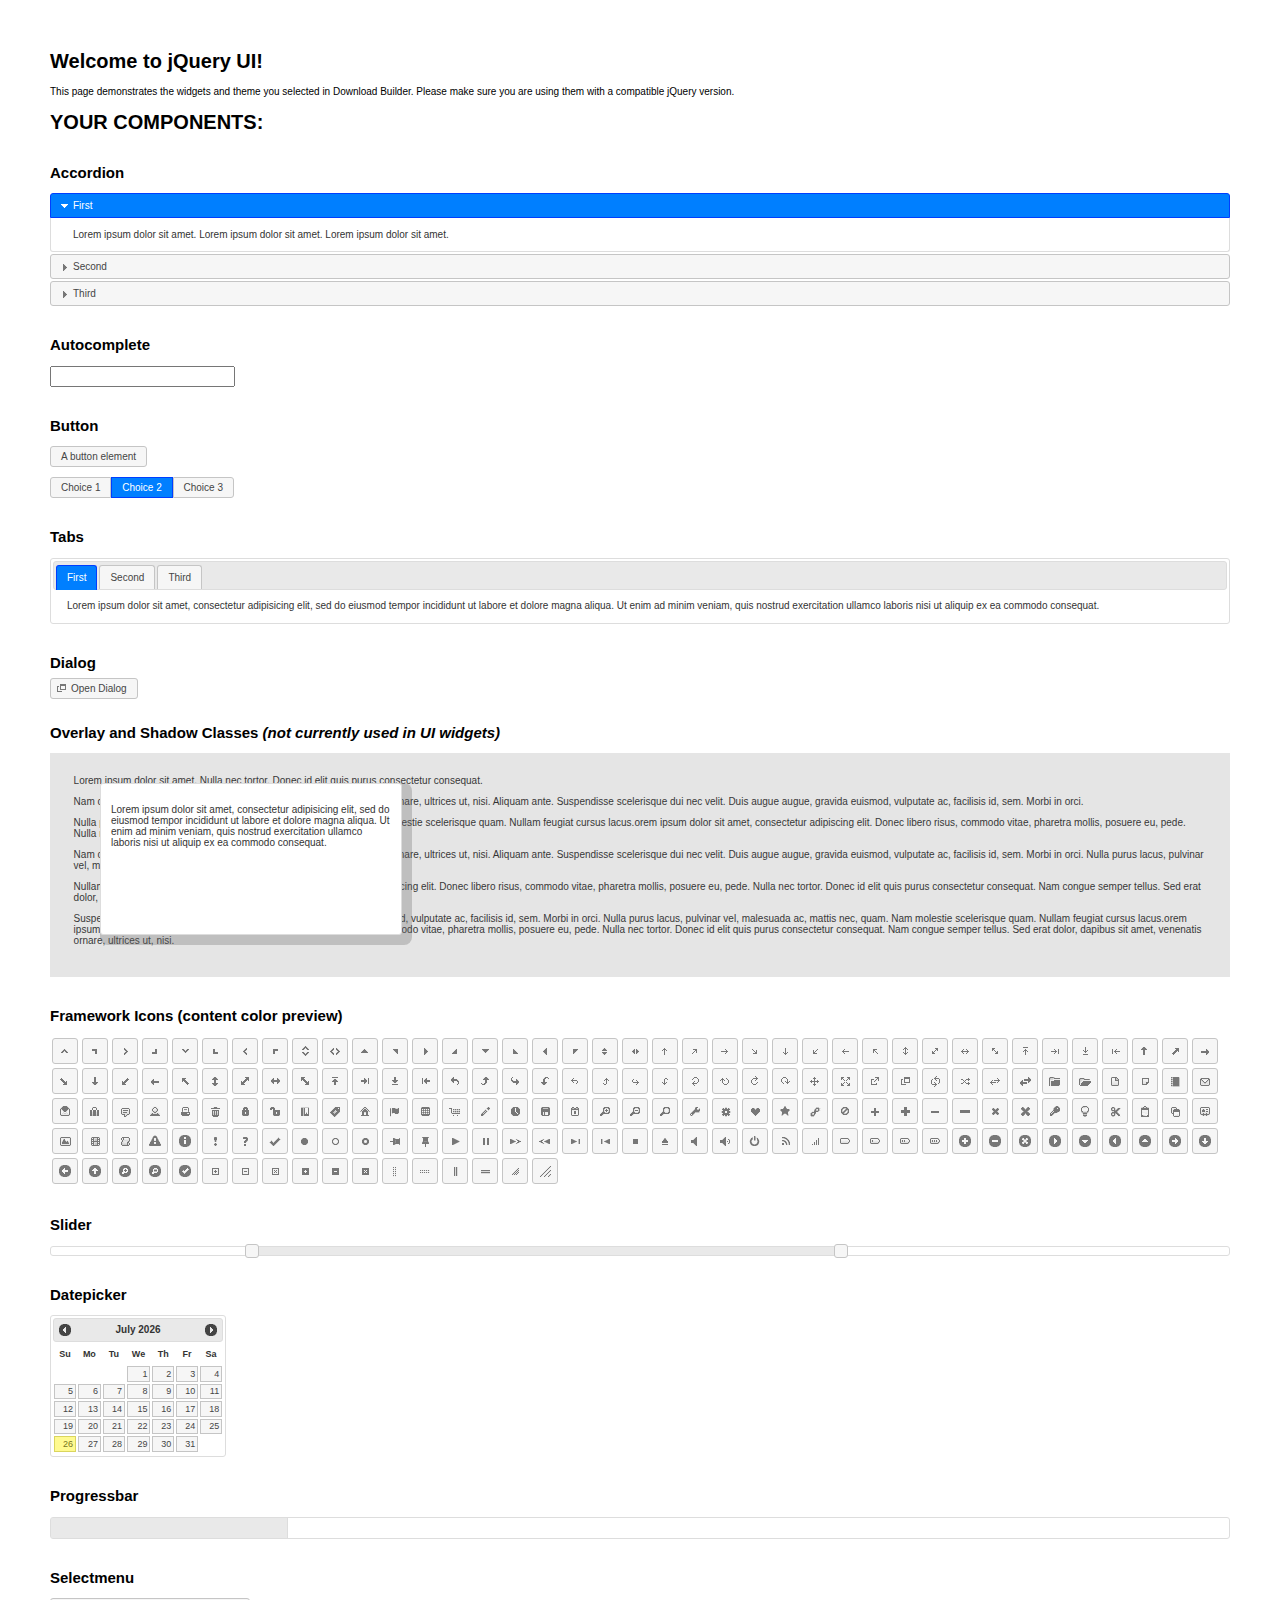
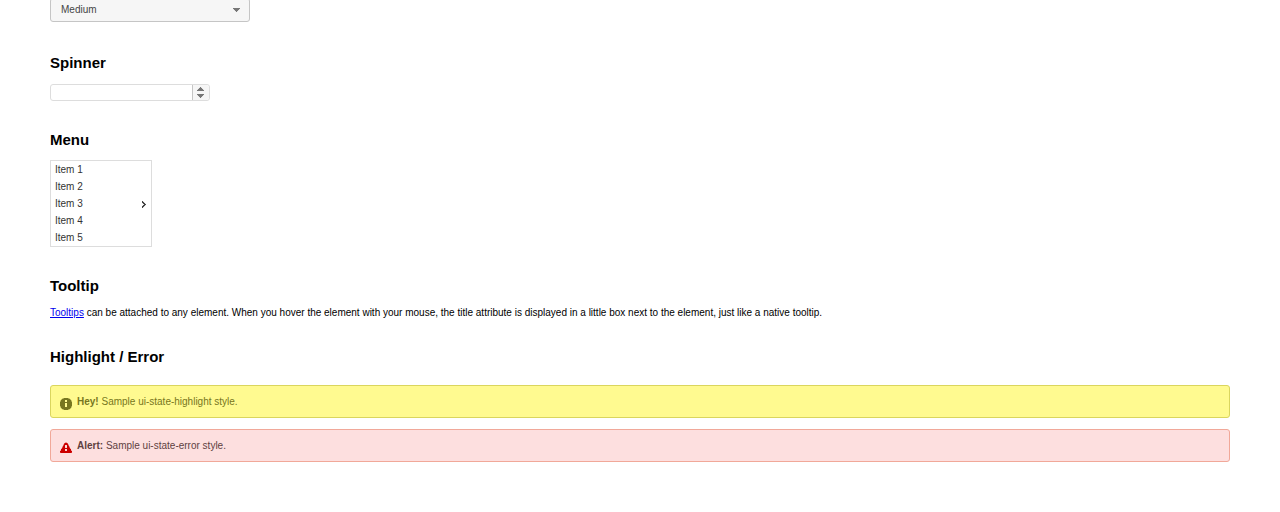
<file: js/ui/jquery-ui-1.11.4.custom/index.html>
<!doctype html>
<html lang="us">
<head>
	<meta charset="utf-8">
	<title>jQuery UI Example Page</title>
	<link href="jquery-ui.css" rel="stylesheet">
	<style>
	body{
		font: 62.5% "Trebuchet MS", sans-serif;
		margin: 50px;
	}
	.demoHeaders {
		margin-top: 2em;
	}
	#dialog-link {
		padding: .4em 1em .4em 20px;
		text-decoration: none;
		position: relative;
	}
	#dialog-link span.ui-icon {
		margin: 0 5px 0 0;
		position: absolute;
		left: .2em;
		top: 50%;
		margin-top: -8px;
	}
	#icons {
		margin: 0;
		padding: 0;
	}
	#icons li {
		margin: 2px;
		position: relative;
		padding: 4px 0;
		cursor: pointer;
		float: left;
		list-style: none;
	}
	#icons span.ui-icon {
		float: left;
		margin: 0 4px;
	}
	.fakewindowcontain .ui-widget-overlay {
		position: absolute;
	}
	select {
		width: 200px;
	}
	</style>
</head>
<body>

<h1>Welcome to jQuery UI!</h1>

<div class="ui-widget">
	<p>This page demonstrates the widgets and theme you selected in Download Builder. Please make sure you are using them with a compatible jQuery version.</p>
</div>

<h1>YOUR COMPONENTS:</h1>


<!-- Accordion -->
<h2 class="demoHeaders">Accordion</h2>
<div id="accordion">
	<h3>First</h3>
	<div>Lorem ipsum dolor sit amet. Lorem ipsum dolor sit amet. Lorem ipsum dolor sit amet.</div>
	<h3>Second</h3>
	<div>Phasellus mattis tincidunt nibh.</div>
	<h3>Third</h3>
	<div>Nam dui erat, auctor a, dignissim quis.</div>
</div>



<!-- Autocomplete -->
<h2 class="demoHeaders">Autocomplete</h2>
<div>
	<input id="autocomplete" title="type &quot;a&quot;">
</div>



<!-- Button -->
<h2 class="demoHeaders">Button</h2>
<button id="button">A button element</button>
<form style="margin-top: 1em;">
	<div id="radioset">
		<input type="radio" id="radio1" name="radio"><label for="radio1">Choice 1</label>
		<input type="radio" id="radio2" name="radio" checked="checked"><label for="radio2">Choice 2</label>
		<input type="radio" id="radio3" name="radio"><label for="radio3">Choice 3</label>
	</div>
</form>



<!-- Tabs -->
<h2 class="demoHeaders">Tabs</h2>
<div id="tabs">
	<ul>
		<li><a href="#tabs-1">First</a></li>
		<li><a href="#tabs-2">Second</a></li>
		<li><a href="#tabs-3">Third</a></li>
	</ul>
	<div id="tabs-1">Lorem ipsum dolor sit amet, consectetur adipisicing elit, sed do eiusmod tempor incididunt ut labore et dolore magna aliqua. Ut enim ad minim veniam, quis nostrud exercitation ullamco laboris nisi ut aliquip ex ea commodo consequat.</div>
	<div id="tabs-2">Phasellus mattis tincidunt nibh. Cras orci urna, blandit id, pretium vel, aliquet ornare, felis. Maecenas scelerisque sem non nisl. Fusce sed lorem in enim dictum bibendum.</div>
	<div id="tabs-3">Nam dui erat, auctor a, dignissim quis, sollicitudin eu, felis. Pellentesque nisi urna, interdum eget, sagittis et, consequat vestibulum, lacus. Mauris porttitor ullamcorper augue.</div>
</div>



<!-- Dialog NOTE: Dialog is not generated by UI in this demo so it can be visually styled in themeroller-->
<h2 class="demoHeaders">Dialog</h2>
<p><a href="#" id="dialog-link" class="ui-state-default ui-corner-all"><span class="ui-icon ui-icon-newwin"></span>Open Dialog</a></p>

<h2 class="demoHeaders">Overlay and Shadow Classes <em>(not currently used in UI widgets)</em></h2>
<div style="position: relative; width: 96%; height: 200px; padding:1% 2%; overflow:hidden;" class="fakewindowcontain">
	<p>Lorem ipsum dolor sit amet,  Nulla nec tortor. Donec id elit quis purus consectetur consequat. </p><p>Nam congue semper tellus. Sed erat dolor, dapibus sit amet, venenatis ornare, ultrices ut, nisi. Aliquam ante. Suspendisse scelerisque dui nec velit. Duis augue augue, gravida euismod, vulputate ac, facilisis id, sem. Morbi in orci. </p><p>Nulla purus lacus, pulvinar vel, malesuada ac, mattis nec, quam. Nam molestie scelerisque quam. Nullam feugiat cursus lacus.orem ipsum dolor sit amet, consectetur adipiscing elit. Donec libero risus, commodo vitae, pharetra mollis, posuere eu, pede. Nulla nec tortor. Donec id elit quis purus consectetur consequat. </p><p>Nam congue semper tellus. Sed erat dolor, dapibus sit amet, venenatis ornare, ultrices ut, nisi. Aliquam ante. Suspendisse scelerisque dui nec velit. Duis augue augue, gravida euismod, vulputate ac, facilisis id, sem. Morbi in orci. Nulla purus lacus, pulvinar vel, malesuada ac, mattis nec, quam. Nam molestie scelerisque quam. </p><p>Nullam feugiat cursus lacus.orem ipsum dolor sit amet, consectetur adipiscing elit. Donec libero risus, commodo vitae, pharetra mollis, posuere eu, pede. Nulla nec tortor. Donec id elit quis purus consectetur consequat. Nam congue semper tellus. Sed erat dolor, dapibus sit amet, venenatis ornare, ultrices ut, nisi. Aliquam ante. </p><p>Suspendisse scelerisque dui nec velit. Duis augue augue, gravida euismod, vulputate ac, facilisis id, sem. Morbi in orci. Nulla purus lacus, pulvinar vel, malesuada ac, mattis nec, quam. Nam molestie scelerisque quam. Nullam feugiat cursus lacus.orem ipsum dolor sit amet, consectetur adipiscing elit. Donec libero risus, commodo vitae, pharetra mollis, posuere eu, pede. Nulla nec tortor. Donec id elit quis purus consectetur consequat. Nam congue semper tellus. Sed erat dolor, dapibus sit amet, venenatis ornare, ultrices ut, nisi. </p>

	<!-- ui-dialog -->
	<div class="ui-overlay"><div class="ui-widget-overlay"></div><div class="ui-widget-shadow ui-corner-all" style="width: 302px; height: 152px; position: absolute; left: 50px; top: 30px;"></div></div>
	<div style="position: absolute; width: 280px; height: 130px;left: 50px; top: 30px; padding: 10px;" class="ui-widget ui-widget-content ui-corner-all">
		<div class="ui-dialog-content ui-widget-content" style="background: none; border: 0;">
			<p>Lorem ipsum dolor sit amet, consectetur adipisicing elit, sed do eiusmod tempor incididunt ut labore et dolore magna aliqua. Ut enim ad minim veniam, quis nostrud exercitation ullamco laboris nisi ut aliquip ex ea commodo consequat.</p>
		</div>
	</div>

</div>

<!-- ui-dialog -->
<div id="dialog" title="Dialog Title">
	<p>Lorem ipsum dolor sit amet, consectetur adipisicing elit, sed do eiusmod tempor incididunt ut labore et dolore magna aliqua. Ut enim ad minim veniam, quis nostrud exercitation ullamco laboris nisi ut aliquip ex ea commodo consequat.</p>
</div>



<h2 class="demoHeaders">Framework Icons (content color preview)</h2>
<ul id="icons" class="ui-widget ui-helper-clearfix">
	<li class="ui-state-default ui-corner-all" title=".ui-icon-carat-1-n"><span class="ui-icon ui-icon-carat-1-n"></span></li>
	<li class="ui-state-default ui-corner-all" title=".ui-icon-carat-1-ne"><span class="ui-icon ui-icon-carat-1-ne"></span></li>
	<li class="ui-state-default ui-corner-all" title=".ui-icon-carat-1-e"><span class="ui-icon ui-icon-carat-1-e"></span></li>
	<li class="ui-state-default ui-corner-all" title=".ui-icon-carat-1-se"><span class="ui-icon ui-icon-carat-1-se"></span></li>
	<li class="ui-state-default ui-corner-all" title=".ui-icon-carat-1-s"><span class="ui-icon ui-icon-carat-1-s"></span></li>
	<li class="ui-state-default ui-corner-all" title=".ui-icon-carat-1-sw"><span class="ui-icon ui-icon-carat-1-sw"></span></li>
	<li class="ui-state-default ui-corner-all" title=".ui-icon-carat-1-w"><span class="ui-icon ui-icon-carat-1-w"></span></li>
	<li class="ui-state-default ui-corner-all" title=".ui-icon-carat-1-nw"><span class="ui-icon ui-icon-carat-1-nw"></span></li>
	<li class="ui-state-default ui-corner-all" title=".ui-icon-carat-2-n-s"><span class="ui-icon ui-icon-carat-2-n-s"></span></li>
	<li class="ui-state-default ui-corner-all" title=".ui-icon-carat-2-e-w"><span class="ui-icon ui-icon-carat-2-e-w"></span></li>
	<li class="ui-state-default ui-corner-all" title=".ui-icon-triangle-1-n"><span class="ui-icon ui-icon-triangle-1-n"></span></li>
	<li class="ui-state-default ui-corner-all" title=".ui-icon-triangle-1-ne"><span class="ui-icon ui-icon-triangle-1-ne"></span></li>
	<li class="ui-state-default ui-corner-all" title=".ui-icon-triangle-1-e"><span class="ui-icon ui-icon-triangle-1-e"></span></li>
	<li class="ui-state-default ui-corner-all" title=".ui-icon-triangle-1-se"><span class="ui-icon ui-icon-triangle-1-se"></span></li>
	<li class="ui-state-default ui-corner-all" title=".ui-icon-triangle-1-s"><span class="ui-icon ui-icon-triangle-1-s"></span></li>
	<li class="ui-state-default ui-corner-all" title=".ui-icon-triangle-1-sw"><span class="ui-icon ui-icon-triangle-1-sw"></span></li>
	<li class="ui-state-default ui-corner-all" title=".ui-icon-triangle-1-w"><span class="ui-icon ui-icon-triangle-1-w"></span></li>
	<li class="ui-state-default ui-corner-all" title=".ui-icon-triangle-1-nw"><span class="ui-icon ui-icon-triangle-1-nw"></span></li>
	<li class="ui-state-default ui-corner-all" title=".ui-icon-triangle-2-n-s"><span class="ui-icon ui-icon-triangle-2-n-s"></span></li>
	<li class="ui-state-default ui-corner-all" title=".ui-icon-triangle-2-e-w"><span class="ui-icon ui-icon-triangle-2-e-w"></span></li>
	<li class="ui-state-default ui-corner-all" title=".ui-icon-arrow-1-n"><span class="ui-icon ui-icon-arrow-1-n"></span></li>
	<li class="ui-state-default ui-corner-all" title=".ui-icon-arrow-1-ne"><span class="ui-icon ui-icon-arrow-1-ne"></span></li>
	<li class="ui-state-default ui-corner-all" title=".ui-icon-arrow-1-e"><span class="ui-icon ui-icon-arrow-1-e"></span></li>
	<li class="ui-state-default ui-corner-all" title=".ui-icon-arrow-1-se"><span class="ui-icon ui-icon-arrow-1-se"></span></li>
	<li class="ui-state-default ui-corner-all" title=".ui-icon-arrow-1-s"><span class="ui-icon ui-icon-arrow-1-s"></span></li>
	<li class="ui-state-default ui-corner-all" title=".ui-icon-arrow-1-sw"><span class="ui-icon ui-icon-arrow-1-sw"></span></li>
	<li class="ui-state-default ui-corner-all" title=".ui-icon-arrow-1-w"><span class="ui-icon ui-icon-arrow-1-w"></span></li>
	<li class="ui-state-default ui-corner-all" title=".ui-icon-arrow-1-nw"><span class="ui-icon ui-icon-arrow-1-nw"></span></li>
	<li class="ui-state-default ui-corner-all" title=".ui-icon-arrow-2-n-s"><span class="ui-icon ui-icon-arrow-2-n-s"></span></li>
	<li class="ui-state-default ui-corner-all" title=".ui-icon-arrow-2-ne-sw"><span class="ui-icon ui-icon-arrow-2-ne-sw"></span></li>
	<li class="ui-state-default ui-corner-all" title=".ui-icon-arrow-2-e-w"><span class="ui-icon ui-icon-arrow-2-e-w"></span></li>
	<li class="ui-state-default ui-corner-all" title=".ui-icon-arrow-2-se-nw"><span class="ui-icon ui-icon-arrow-2-se-nw"></span></li>
	<li class="ui-state-default ui-corner-all" title=".ui-icon-arrowstop-1-n"><span class="ui-icon ui-icon-arrowstop-1-n"></span></li>
	<li class="ui-state-default ui-corner-all" title=".ui-icon-arrowstop-1-e"><span class="ui-icon ui-icon-arrowstop-1-e"></span></li>
	<li class="ui-state-default ui-corner-all" title=".ui-icon-arrowstop-1-s"><span class="ui-icon ui-icon-arrowstop-1-s"></span></li>
	<li class="ui-state-default ui-corner-all" title=".ui-icon-arrowstop-1-w"><span class="ui-icon ui-icon-arrowstop-1-w"></span></li>
	<li class="ui-state-default ui-corner-all" title=".ui-icon-arrowthick-1-n"><span class="ui-icon ui-icon-arrowthick-1-n"></span></li>
	<li class="ui-state-default ui-corner-all" title=".ui-icon-arrowthick-1-ne"><span class="ui-icon ui-icon-arrowthick-1-ne"></span></li>
	<li class="ui-state-default ui-corner-all" title=".ui-icon-arrowthick-1-e"><span class="ui-icon ui-icon-arrowthick-1-e"></span></li>
	<li class="ui-state-default ui-corner-all" title=".ui-icon-arrowthick-1-se"><span class="ui-icon ui-icon-arrowthick-1-se"></span></li>
	<li class="ui-state-default ui-corner-all" title=".ui-icon-arrowthick-1-s"><span class="ui-icon ui-icon-arrowthick-1-s"></span></li>
	<li class="ui-state-default ui-corner-all" title=".ui-icon-arrowthick-1-sw"><span class="ui-icon ui-icon-arrowthick-1-sw"></span></li>
	<li class="ui-state-default ui-corner-all" title=".ui-icon-arrowthick-1-w"><span class="ui-icon ui-icon-arrowthick-1-w"></span></li>
	<li class="ui-state-default ui-corner-all" title=".ui-icon-arrowthick-1-nw"><span class="ui-icon ui-icon-arrowthick-1-nw"></span></li>
	<li class="ui-state-default ui-corner-all" title=".ui-icon-arrowthick-2-n-s"><span class="ui-icon ui-icon-arrowthick-2-n-s"></span></li>
	<li class="ui-state-default ui-corner-all" title=".ui-icon-arrowthick-2-ne-sw"><span class="ui-icon ui-icon-arrowthick-2-ne-sw"></span></li>
	<li class="ui-state-default ui-corner-all" title=".ui-icon-arrowthick-2-e-w"><span class="ui-icon ui-icon-arrowthick-2-e-w"></span></li>
	<li class="ui-state-default ui-corner-all" title=".ui-icon-arrowthick-2-se-nw"><span class="ui-icon ui-icon-arrowthick-2-se-nw"></span></li>
	<li class="ui-state-default ui-corner-all" title=".ui-icon-arrowthickstop-1-n"><span class="ui-icon ui-icon-arrowthickstop-1-n"></span></li>
	<li class="ui-state-default ui-corner-all" title=".ui-icon-arrowthickstop-1-e"><span class="ui-icon ui-icon-arrowthickstop-1-e"></span></li>
	<li class="ui-state-default ui-corner-all" title=".ui-icon-arrowthickstop-1-s"><span class="ui-icon ui-icon-arrowthickstop-1-s"></span></li>
	<li class="ui-state-default ui-corner-all" title=".ui-icon-arrowthickstop-1-w"><span class="ui-icon ui-icon-arrowthickstop-1-w"></span></li>
	<li class="ui-state-default ui-corner-all" title=".ui-icon-arrowreturnthick-1-w"><span class="ui-icon ui-icon-arrowreturnthick-1-w"></span></li>
	<li class="ui-state-default ui-corner-all" title=".ui-icon-arrowreturnthick-1-n"><span class="ui-icon ui-icon-arrowreturnthick-1-n"></span></li>
	<li class="ui-state-default ui-corner-all" title=".ui-icon-arrowreturnthick-1-e"><span class="ui-icon ui-icon-arrowreturnthick-1-e"></span></li>
	<li class="ui-state-default ui-corner-all" title=".ui-icon-arrowreturnthick-1-s"><span class="ui-icon ui-icon-arrowreturnthick-1-s"></span></li>
	<li class="ui-state-default ui-corner-all" title=".ui-icon-arrowreturn-1-w"><span class="ui-icon ui-icon-arrowreturn-1-w"></span></li>
	<li class="ui-state-default ui-corner-all" title=".ui-icon-arrowreturn-1-n"><span class="ui-icon ui-icon-arrowreturn-1-n"></span></li>
	<li class="ui-state-default ui-corner-all" title=".ui-icon-arrowreturn-1-e"><span class="ui-icon ui-icon-arrowreturn-1-e"></span></li>
	<li class="ui-state-default ui-corner-all" title=".ui-icon-arrowreturn-1-s"><span class="ui-icon ui-icon-arrowreturn-1-s"></span></li>
	<li class="ui-state-default ui-corner-all" title=".ui-icon-arrowrefresh-1-w"><span class="ui-icon ui-icon-arrowrefresh-1-w"></span></li>
	<li class="ui-state-default ui-corner-all" title=".ui-icon-arrowrefresh-1-n"><span class="ui-icon ui-icon-arrowrefresh-1-n"></span></li>
	<li class="ui-state-default ui-corner-all" title=".ui-icon-arrowrefresh-1-e"><span class="ui-icon ui-icon-arrowrefresh-1-e"></span></li>
	<li class="ui-state-default ui-corner-all" title=".ui-icon-arrowrefresh-1-s"><span class="ui-icon ui-icon-arrowrefresh-1-s"></span></li>
	<li class="ui-state-default ui-corner-all" title=".ui-icon-arrow-4"><span class="ui-icon ui-icon-arrow-4"></span></li>
	<li class="ui-state-default ui-corner-all" title=".ui-icon-arrow-4-diag"><span class="ui-icon ui-icon-arrow-4-diag"></span></li>
	<li class="ui-state-default ui-corner-all" title=".ui-icon-extlink"><span class="ui-icon ui-icon-extlink"></span></li>
	<li class="ui-state-default ui-corner-all" title=".ui-icon-newwin"><span class="ui-icon ui-icon-newwin"></span></li>
	<li class="ui-state-default ui-corner-all" title=".ui-icon-refresh"><span class="ui-icon ui-icon-refresh"></span></li>
	<li class="ui-state-default ui-corner-all" title=".ui-icon-shuffle"><span class="ui-icon ui-icon-shuffle"></span></li>
	<li class="ui-state-default ui-corner-all" title=".ui-icon-transfer-e-w"><span class="ui-icon ui-icon-transfer-e-w"></span></li>
	<li class="ui-state-default ui-corner-all" title=".ui-icon-transferthick-e-w"><span class="ui-icon ui-icon-transferthick-e-w"></span></li>
	<li class="ui-state-default ui-corner-all" title=".ui-icon-folder-collapsed"><span class="ui-icon ui-icon-folder-collapsed"></span></li>
	<li class="ui-state-default ui-corner-all" title=".ui-icon-folder-open"><span class="ui-icon ui-icon-folder-open"></span></li>
	<li class="ui-state-default ui-corner-all" title=".ui-icon-document"><span class="ui-icon ui-icon-document"></span></li>
	<li class="ui-state-default ui-corner-all" title=".ui-icon-document-b"><span class="ui-icon ui-icon-document-b"></span></li>
	<li class="ui-state-default ui-corner-all" title=".ui-icon-note"><span class="ui-icon ui-icon-note"></span></li>
	<li class="ui-state-default ui-corner-all" title=".ui-icon-mail-closed"><span class="ui-icon ui-icon-mail-closed"></span></li>
	<li class="ui-state-default ui-corner-all" title=".ui-icon-mail-open"><span class="ui-icon ui-icon-mail-open"></span></li>
	<li class="ui-state-default ui-corner-all" title=".ui-icon-suitcase"><span class="ui-icon ui-icon-suitcase"></span></li>
	<li class="ui-state-default ui-corner-all" title=".ui-icon-comment"><span class="ui-icon ui-icon-comment"></span></li>
	<li class="ui-state-default ui-corner-all" title=".ui-icon-person"><span class="ui-icon ui-icon-person"></span></li>
	<li class="ui-state-default ui-corner-all" title=".ui-icon-print"><span class="ui-icon ui-icon-print"></span></li>
	<li class="ui-state-default ui-corner-all" title=".ui-icon-trash"><span class="ui-icon ui-icon-trash"></span></li>
	<li class="ui-state-default ui-corner-all" title=".ui-icon-locked"><span class="ui-icon ui-icon-locked"></span></li>
	<li class="ui-state-default ui-corner-all" title=".ui-icon-unlocked"><span class="ui-icon ui-icon-unlocked"></span></li>
	<li class="ui-state-default ui-corner-all" title=".ui-icon-bookmark"><span class="ui-icon ui-icon-bookmark"></span></li>
	<li class="ui-state-default ui-corner-all" title=".ui-icon-tag"><span class="ui-icon ui-icon-tag"></span></li>
	<li class="ui-state-default ui-corner-all" title=".ui-icon-home"><span class="ui-icon ui-icon-home"></span></li>
	<li class="ui-state-default ui-corner-all" title=".ui-icon-flag"><span class="ui-icon ui-icon-flag"></span></li>
	<li class="ui-state-default ui-corner-all" title=".ui-icon-calculator"><span class="ui-icon ui-icon-calculator"></span></li>
	<li class="ui-state-default ui-corner-all" title=".ui-icon-cart"><span class="ui-icon ui-icon-cart"></span></li>
	<li class="ui-state-default ui-corner-all" title=".ui-icon-pencil"><span class="ui-icon ui-icon-pencil"></span></li>
	<li class="ui-state-default ui-corner-all" title=".ui-icon-clock"><span class="ui-icon ui-icon-clock"></span></li>
	<li class="ui-state-default ui-corner-all" title=".ui-icon-disk"><span class="ui-icon ui-icon-disk"></span></li>
	<li class="ui-state-default ui-corner-all" title=".ui-icon-calendar"><span class="ui-icon ui-icon-calendar"></span></li>
	<li class="ui-state-default ui-corner-all" title=".ui-icon-zoomin"><span class="ui-icon ui-icon-zoomin"></span></li>
	<li class="ui-state-default ui-corner-all" title=".ui-icon-zoomout"><span class="ui-icon ui-icon-zoomout"></span></li>
	<li class="ui-state-default ui-corner-all" title=".ui-icon-search"><span class="ui-icon ui-icon-search"></span></li>
	<li class="ui-state-default ui-corner-all" title=".ui-icon-wrench"><span class="ui-icon ui-icon-wrench"></span></li>
	<li class="ui-state-default ui-corner-all" title=".ui-icon-gear"><span class="ui-icon ui-icon-gear"></span></li>
	<li class="ui-state-default ui-corner-all" title=".ui-icon-heart"><span class="ui-icon ui-icon-heart"></span></li>
	<li class="ui-state-default ui-corner-all" title=".ui-icon-star"><span class="ui-icon ui-icon-star"></span></li>
	<li class="ui-state-default ui-corner-all" title=".ui-icon-link"><span class="ui-icon ui-icon-link"></span></li>
	<li class="ui-state-default ui-corner-all" title=".ui-icon-cancel"><span class="ui-icon ui-icon-cancel"></span></li>
	<li class="ui-state-default ui-corner-all" title=".ui-icon-plus"><span class="ui-icon ui-icon-plus"></span></li>
	<li class="ui-state-default ui-corner-all" title=".ui-icon-plusthick"><span class="ui-icon ui-icon-plusthick"></span></li>
	<li class="ui-state-default ui-corner-all" title=".ui-icon-minus"><span class="ui-icon ui-icon-minus"></span></li>
	<li class="ui-state-default ui-corner-all" title=".ui-icon-minusthick"><span class="ui-icon ui-icon-minusthick"></span></li>
	<li class="ui-state-default ui-corner-all" title=".ui-icon-close"><span class="ui-icon ui-icon-close"></span></li>
	<li class="ui-state-default ui-corner-all" title=".ui-icon-closethick"><span class="ui-icon ui-icon-closethick"></span></li>
	<li class="ui-state-default ui-corner-all" title=".ui-icon-key"><span class="ui-icon ui-icon-key"></span></li>
	<li class="ui-state-default ui-corner-all" title=".ui-icon-lightbulb"><span class="ui-icon ui-icon-lightbulb"></span></li>
	<li class="ui-state-default ui-corner-all" title=".ui-icon-scissors"><span class="ui-icon ui-icon-scissors"></span></li>
	<li class="ui-state-default ui-corner-all" title=".ui-icon-clipboard"><span class="ui-icon ui-icon-clipboard"></span></li>
	<li class="ui-state-default ui-corner-all" title=".ui-icon-copy"><span class="ui-icon ui-icon-copy"></span></li>
	<li class="ui-state-default ui-corner-all" title=".ui-icon-contact"><span class="ui-icon ui-icon-contact"></span></li>
	<li class="ui-state-default ui-corner-all" title=".ui-icon-image"><span class="ui-icon ui-icon-image"></span></li>
	<li class="ui-state-default ui-corner-all" title=".ui-icon-video"><span class="ui-icon ui-icon-video"></span></li>
	<li class="ui-state-default ui-corner-all" title=".ui-icon-script"><span class="ui-icon ui-icon-script"></span></li>
	<li class="ui-state-default ui-corner-all" title=".ui-icon-alert"><span class="ui-icon ui-icon-alert"></span></li>
	<li class="ui-state-default ui-corner-all" title=".ui-icon-info"><span class="ui-icon ui-icon-info"></span></li>
	<li class="ui-state-default ui-corner-all" title=".ui-icon-notice"><span class="ui-icon ui-icon-notice"></span></li>
	<li class="ui-state-default ui-corner-all" title=".ui-icon-help"><span class="ui-icon ui-icon-help"></span></li>
	<li class="ui-state-default ui-corner-all" title=".ui-icon-check"><span class="ui-icon ui-icon-check"></span></li>
	<li class="ui-state-default ui-corner-all" title=".ui-icon-bullet"><span class="ui-icon ui-icon-bullet"></span></li>
	<li class="ui-state-default ui-corner-all" title=".ui-icon-radio-off"><span class="ui-icon ui-icon-radio-off"></span></li>
	<li class="ui-state-default ui-corner-all" title=".ui-icon-radio-on"><span class="ui-icon ui-icon-radio-on"></span></li>
	<li class="ui-state-default ui-corner-all" title=".ui-icon-pin-w"><span class="ui-icon ui-icon-pin-w"></span></li>
	<li class="ui-state-default ui-corner-all" title=".ui-icon-pin-s"><span class="ui-icon ui-icon-pin-s"></span></li>
	<li class="ui-state-default ui-corner-all" title=".ui-icon-play"><span class="ui-icon ui-icon-play"></span></li>
	<li class="ui-state-default ui-corner-all" title=".ui-icon-pause"><span class="ui-icon ui-icon-pause"></span></li>
	<li class="ui-state-default ui-corner-all" title=".ui-icon-seek-next"><span class="ui-icon ui-icon-seek-next"></span></li>
	<li class="ui-state-default ui-corner-all" title=".ui-icon-seek-prev"><span class="ui-icon ui-icon-seek-prev"></span></li>
	<li class="ui-state-default ui-corner-all" title=".ui-icon-seek-end"><span class="ui-icon ui-icon-seek-end"></span></li>
	<li class="ui-state-default ui-corner-all" title=".ui-icon-seek-first"><span class="ui-icon ui-icon-seek-first"></span></li>
	<li class="ui-state-default ui-corner-all" title=".ui-icon-stop"><span class="ui-icon ui-icon-stop"></span></li>
	<li class="ui-state-default ui-corner-all" title=".ui-icon-eject"><span class="ui-icon ui-icon-eject"></span></li>
	<li class="ui-state-default ui-corner-all" title=".ui-icon-volume-off"><span class="ui-icon ui-icon-volume-off"></span></li>
	<li class="ui-state-default ui-corner-all" title=".ui-icon-volume-on"><span class="ui-icon ui-icon-volume-on"></span></li>
	<li class="ui-state-default ui-corner-all" title=".ui-icon-power"><span class="ui-icon ui-icon-power"></span></li>
	<li class="ui-state-default ui-corner-all" title=".ui-icon-signal-diag"><span class="ui-icon ui-icon-signal-diag"></span></li>
	<li class="ui-state-default ui-corner-all" title=".ui-icon-signal"><span class="ui-icon ui-icon-signal"></span></li>
	<li class="ui-state-default ui-corner-all" title=".ui-icon-battery-0"><span class="ui-icon ui-icon-battery-0"></span></li>
	<li class="ui-state-default ui-corner-all" title=".ui-icon-battery-1"><span class="ui-icon ui-icon-battery-1"></span></li>
	<li class="ui-state-default ui-corner-all" title=".ui-icon-battery-2"><span class="ui-icon ui-icon-battery-2"></span></li>
	<li class="ui-state-default ui-corner-all" title=".ui-icon-battery-3"><span class="ui-icon ui-icon-battery-3"></span></li>
	<li class="ui-state-default ui-corner-all" title=".ui-icon-circle-plus"><span class="ui-icon ui-icon-circle-plus"></span></li>
	<li class="ui-state-default ui-corner-all" title=".ui-icon-circle-minus"><span class="ui-icon ui-icon-circle-minus"></span></li>
	<li class="ui-state-default ui-corner-all" title=".ui-icon-circle-close"><span class="ui-icon ui-icon-circle-close"></span></li>
	<li class="ui-state-default ui-corner-all" title=".ui-icon-circle-triangle-e"><span class="ui-icon ui-icon-circle-triangle-e"></span></li>
	<li class="ui-state-default ui-corner-all" title=".ui-icon-circle-triangle-s"><span class="ui-icon ui-icon-circle-triangle-s"></span></li>
	<li class="ui-state-default ui-corner-all" title=".ui-icon-circle-triangle-w"><span class="ui-icon ui-icon-circle-triangle-w"></span></li>
	<li class="ui-state-default ui-corner-all" title=".ui-icon-circle-triangle-n"><span class="ui-icon ui-icon-circle-triangle-n"></span></li>
	<li class="ui-state-default ui-corner-all" title=".ui-icon-circle-arrow-e"><span class="ui-icon ui-icon-circle-arrow-e"></span></li>
	<li class="ui-state-default ui-corner-all" title=".ui-icon-circle-arrow-s"><span class="ui-icon ui-icon-circle-arrow-s"></span></li>
	<li class="ui-state-default ui-corner-all" title=".ui-icon-circle-arrow-w"><span class="ui-icon ui-icon-circle-arrow-w"></span></li>
	<li class="ui-state-default ui-corner-all" title=".ui-icon-circle-arrow-n"><span class="ui-icon ui-icon-circle-arrow-n"></span></li>
	<li class="ui-state-default ui-corner-all" title=".ui-icon-circle-zoomin"><span class="ui-icon ui-icon-circle-zoomin"></span></li>
	<li class="ui-state-default ui-corner-all" title=".ui-icon-circle-zoomout"><span class="ui-icon ui-icon-circle-zoomout"></span></li>
	<li class="ui-state-default ui-corner-all" title=".ui-icon-circle-check"><span class="ui-icon ui-icon-circle-check"></span></li>
	<li class="ui-state-default ui-corner-all" title=".ui-icon-circlesmall-plus"><span class="ui-icon ui-icon-circlesmall-plus"></span></li>
	<li class="ui-state-default ui-corner-all" title=".ui-icon-circlesmall-minus"><span class="ui-icon ui-icon-circlesmall-minus"></span></li>
	<li class="ui-state-default ui-corner-all" title=".ui-icon-circlesmall-close"><span class="ui-icon ui-icon-circlesmall-close"></span></li>
	<li class="ui-state-default ui-corner-all" title=".ui-icon-squaresmall-plus"><span class="ui-icon ui-icon-squaresmall-plus"></span></li>
	<li class="ui-state-default ui-corner-all" title=".ui-icon-squaresmall-minus"><span class="ui-icon ui-icon-squaresmall-minus"></span></li>
	<li class="ui-state-default ui-corner-all" title=".ui-icon-squaresmall-close"><span class="ui-icon ui-icon-squaresmall-close"></span></li>
	<li class="ui-state-default ui-corner-all" title=".ui-icon-grip-dotted-vertical"><span class="ui-icon ui-icon-grip-dotted-vertical"></span></li>
	<li class="ui-state-default ui-corner-all" title=".ui-icon-grip-dotted-horizontal"><span class="ui-icon ui-icon-grip-dotted-horizontal"></span></li>
	<li class="ui-state-default ui-corner-all" title=".ui-icon-grip-solid-vertical"><span class="ui-icon ui-icon-grip-solid-vertical"></span></li>
	<li class="ui-state-default ui-corner-all" title=".ui-icon-grip-solid-horizontal"><span class="ui-icon ui-icon-grip-solid-horizontal"></span></li>
	<li class="ui-state-default ui-corner-all" title=".ui-icon-gripsmall-diagonal-se"><span class="ui-icon ui-icon-gripsmall-diagonal-se"></span></li>
	<li class="ui-state-default ui-corner-all" title=".ui-icon-grip-diagonal-se"><span class="ui-icon ui-icon-grip-diagonal-se"></span></li>
</ul>


<!-- Slider -->
<h2 class="demoHeaders">Slider</h2>
<div id="slider"></div>



<!-- Datepicker -->
<h2 class="demoHeaders">Datepicker</h2>
<div id="datepicker"></div>



<!-- Progressbar -->
<h2 class="demoHeaders">Progressbar</h2>
<div id="progressbar"></div>



<!-- Progressbar -->
<h2 class="demoHeaders">Selectmenu</h2>
<select id="selectmenu">
	<option>Slower</option>
	<option>Slow</option>
	<option selected="selected">Medium</option>
	<option>Fast</option>
	<option>Faster</option>
</select>



<!-- Spinner -->
<h2 class="demoHeaders">Spinner</h2>
<input id="spinner">



<!-- Menu -->
<h2 class="demoHeaders">Menu</h2>
<ul style="width:100px;" id="menu">
	<li>Item 1</li>
	<li>Item 2</li>
	<li>Item 3
		<ul>
			<li>Item 3-1</li>
			<li>Item 3-2</li>
			<li>Item 3-3</li>
			<li>Item 3-4</li>
			<li>Item 3-5</li>
		</ul>
	</li>
	<li>Item 4</li>
	<li>Item 5</li>
</ul>



<!-- Tooltip -->
<h2 class="demoHeaders">Tooltip</h2>
<p id="tooltip">
	<a href="#" title="That&apos;s what this widget is">Tooltips</a> can be attached to any element. When you hover
the element with your mouse, the title attribute is displayed in a little box next to the element, just like a native tooltip.
</p>


<!-- Highlight / Error -->
<h2 class="demoHeaders">Highlight / Error</h2>
<div class="ui-widget">
	<div class="ui-state-highlight ui-corner-all" style="margin-top: 20px; padding: 0 .7em;">
		<p><span class="ui-icon ui-icon-info" style="float: left; margin-right: .3em;"></span>
		<strong>Hey!</strong> Sample ui-state-highlight style.</p>
	</div>
</div>
<br>
<div class="ui-widget">
	<div class="ui-state-error ui-corner-all" style="padding: 0 .7em;">
		<p><span class="ui-icon ui-icon-alert" style="float: left; margin-right: .3em;"></span>
		<strong>Alert:</strong> Sample ui-state-error style.</p>
	</div>
</div>

<script src="external/jquery/jquery.js"></script>
<script src="jquery-ui.js"></script>
<script>

$( "#accordion" ).accordion();



var availableTags = [
	"ActionScript",
	"AppleScript",
	"Asp",
	"BASIC",
	"C",
	"C++",
	"Clojure",
	"COBOL",
	"ColdFusion",
	"Erlang",
	"Fortran",
	"Groovy",
	"Haskell",
	"Java",
	"JavaScript",
	"Lisp",
	"Perl",
	"PHP",
	"Python",
	"Ruby",
	"Scala",
	"Scheme"
];
$( "#autocomplete" ).autocomplete({
	source: availableTags
});



$( "#button" ).button();
$( "#radioset" ).buttonset();



$( "#tabs" ).tabs();



$( "#dialog" ).dialog({
	autoOpen: false,
	width: 400,
	buttons: [
		{
			text: "Ok",
			click: function() {
				$( this ).dialog( "close" );
			}
		},
		{
			text: "Cancel",
			click: function() {
				$( this ).dialog( "close" );
			}
		}
	]
});

// Link to open the dialog
$( "#dialog-link" ).click(function( event ) {
	$( "#dialog" ).dialog( "open" );
	event.preventDefault();
});



$( "#datepicker" ).datepicker({
	inline: true
});



$( "#slider" ).slider({
	range: true,
	values: [ 17, 67 ]
});



$( "#progressbar" ).progressbar({
	value: 20
});



$( "#spinner" ).spinner();



$( "#menu" ).menu();



$( "#tooltip" ).tooltip();



$( "#selectmenu" ).selectmenu();


// Hover states on the static widgets
$( "#dialog-link, #icons li" ).hover(
	function() {
		$( this ).addClass( "ui-state-hover" );
	},
	function() {
		$( this ).removeClass( "ui-state-hover" );
	}
);
</script>
</body>
</html>
</file>
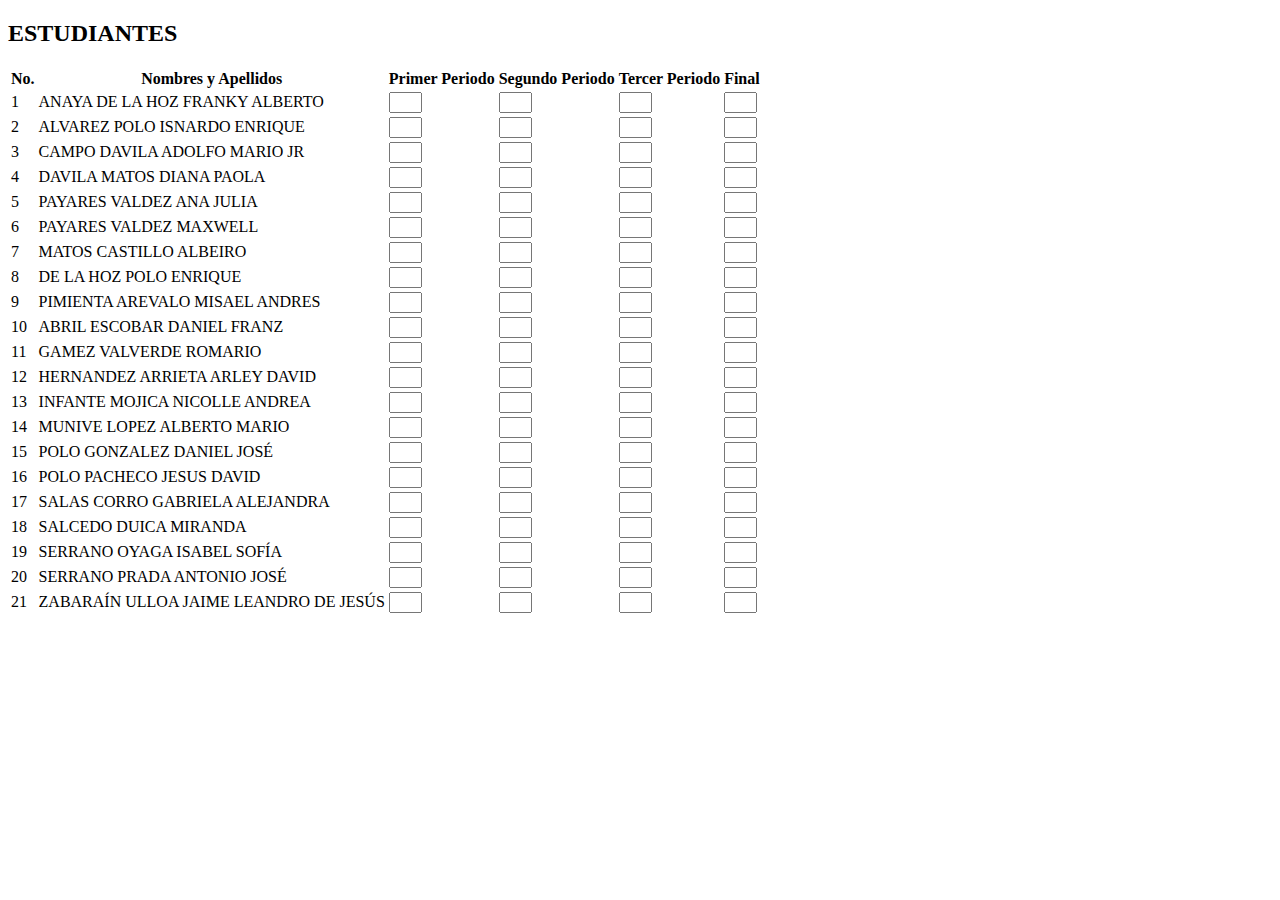
<file: estudiantes.html>
<!DOCTYPE html>
<html lang="en">
<head>
    <meta charset="UTF-8">
    <title>Listado de Estudiantes</title>
</head>
<body>
    <header><h2>ESTUDIANTES</h2></header>
    <section>
        <table>
            <tr>
                <th>No.</th>
                <th>Nombres y Apellidos</th>
                <th>Primer Periodo</th>
                <th>Segundo Periodo</th>
                <th>Tercer Periodo</th>
                <th>Final</th>
            </tr>
            <tr>
                <td>1</td>
                <td>ANAYA DE LA HOZ FRANKY ALBERTO</td>
                <td><input type="text" size="1"></td>
                <td><input type="text" size="1"></td>
                <td><input type="text" size="1"></td>
                <td><input type="text" size="1"></td>
            </tr>
            <tr>
                <td>2</td>
                <td>ALVAREZ POLO ISNARDO ENRIQUE</td>
                <td><input type="text" size="1"></td>
                <td><input type="text" size="1"></td>
                <td><input type="text" size="1"></td>
                <td><input type="text" size="1"></td>
            </tr>
            <tr>
                <td>3</td>
                <td>CAMPO DAVILA ADOLFO MARIO JR</td>
                <td><input type="text" size="1"></td>
                <td><input type="text" size="1"></td>
                <td><input type="text" size="1"></td>
                <td><input type="text" size="1"></td>
            </tr>
            <tr>
                <td>4</td>
                <td>DAVILA MATOS DIANA PAOLA</td>
                <td><input type="text" size="1"></td>
                <td><input type="text" size="1"></td>
                <td><input type="text" size="1"></td>
                <td><input type="text" size="1"></td>
            </tr>
            <tr>
                <td>5</td>
                <td>PAYARES VALDEZ ANA JULIA</td>
                <td><input type="text" size="1"></td>
                <td><input type="text" size="1"></td>
                <td><input type="text" size="1"></td>
                <td><input type="text" size="1"></td>
            </tr>
            <tr>
                <td>6</td>
                <td>PAYARES VALDEZ MAXWELL</td>
                <td><input type="text" size="1"></td>
                <td><input type="text" size="1"></td>
                <td><input type="text" size="1"></td>
                <td><input type="text" size="1"></td>
            </tr>
            <tr>
                <td>7</td>
                <td>MATOS CASTILLO ALBEIRO</td>
                <td><input type="text" size="1"></td>
                <td><input type="text" size="1"></td>
                <td><input type="text" size="1"></td>
                <td><input type="text" size="1"></td>
            </tr>
            <tr>
                <td>8</td>
                <td>DE LA HOZ POLO ENRIQUE</td>
                <td><input type="text" size="1"></td>
                <td><input type="text" size="1"></td>
                <td><input type="text" size="1"></td>
                <td><input type="text" size="1"></td>
            </tr>
            <tr>
                <td>9</td>
                <td>PIMIENTA AREVALO MISAEL ANDRES</td>
                <td><input type="text" size="1"></td>
                <td><input type="text" size="1"></td>
                <td><input type="text" size="1"></td>
                <td><input type="text" size="1"></td>
            </tr>
            <tr>
                <td>10</td>
                <td>ABRIL ESCOBAR DANIEL FRANZ</td>
                <td><input type="text" size="1"></td>
                <td><input type="text" size="1"></td>
                <td><input type="text" size="1"></td>
                <td><input type="text" size="1"></td>
            </tr>
            <tr>
                <td>11</td>
                <td>GAMEZ VALVERDE ROMARIO</td>
                <td><input type="text" size="1"></td>
                <td><input type="text" size="1"></td>
                <td><input type="text" size="1"></td>
                <td><input type="text" size="1"></td>
            </tr>
            <tr>
                <td>12</td>
                <td>HERNANDEZ ARRIETA ARLEY DAVID</td>
                <td><input type="text" size="1"></td>
                <td><input type="text" size="1"></td>
                <td><input type="text" size="1"></td>
                <td><input type="text" size="1"></td>
            </tr>
            <tr>
                <td>13</td>
                <td>INFANTE MOJICA NICOLLE ANDREA</td>
                <td><input type="text" size="1"></td>
                <td><input type="text" size="1"></td>
                <td><input type="text" size="1"></td>
                <td><input type="text" size="1"></td>
            </tr>
            <tr>
                <td>14</td>
                <td>MUNIVE LOPEZ ALBERTO MARIO</td>
                <td><input type="text" size="1"></td>
                <td><input type="text" size="1"></td>
                <td><input type="text" size="1"></td>
                <td><input type="text" size="1"></td>
            </tr>
            <tr>
                <td>15</td>
                <td>POLO GONZALEZ DANIEL JOSÉ</td>
                <td><input type="text" size="1"></td>
                <td><input type="text" size="1"></td>
                <td><input type="text" size="1"></td>
                <td><input type="text" size="1"></td>
            </tr>
            <tr>
                <td>16</td>
                <td>POLO PACHECO JESUS DAVID</td>
                <td><input type="text" size="1"></td>
                <td><input type="text" size="1"></td>
                <td><input type="text" size="1"></td>
                <td><input type="text" size="1"></td>
            </tr>
            <tr>
                <td>17</td>
                <td>SALAS CORRO GABRIELA ALEJANDRA</td>
                <td><input type="text" size="1"></td>
                <td><input type="text" size="1"></td>
                <td><input type="text" size="1"></td>
                <td><input type="text" size="1"></td>
            </tr>
            <tr>
                <td>18</td>
                <td>SALCEDO DUICA MIRANDA</td>
                <td><input type="text" size="1"></td>
                <td><input type="text" size="1"></td>
                <td><input type="text" size="1"></td>
                <td><input type="text" size="1"></td>
            </tr>
            <tr>
                <td>19</td>
                <td>SERRANO OYAGA ISABEL SOFÍA</td>
                <td><input type="text" size="1"></td>
                <td><input type="text" size="1"></td>
                <td><input type="text" size="1"></td>
                <td><input type="text" size="1"></td>
            </tr>
            <tr>
                <td>20</td>
                <td>SERRANO PRADA ANTONIO JOSÉ</td>
                <td><input type="text" size="1"></td>
                <td><input type="text" size="1"></td>
                <td><input type="text" size="1"></td>
                <td><input type="text" size="1"></td>
            </tr>
            <tr>
                <td>21</td>
                <td>ZABARAÍN ULLOA JAIME LEANDRO DE JESÚS</td>
                <td><input type="text" size="1"></td>
                <td><input type="text" size="1"></td>
                <td><input type="text" size="1"></td>
                <td><input type="text" size="1"></td>
            </tr>
        </table>
    </section>
    
</body>
</html>
</file>
